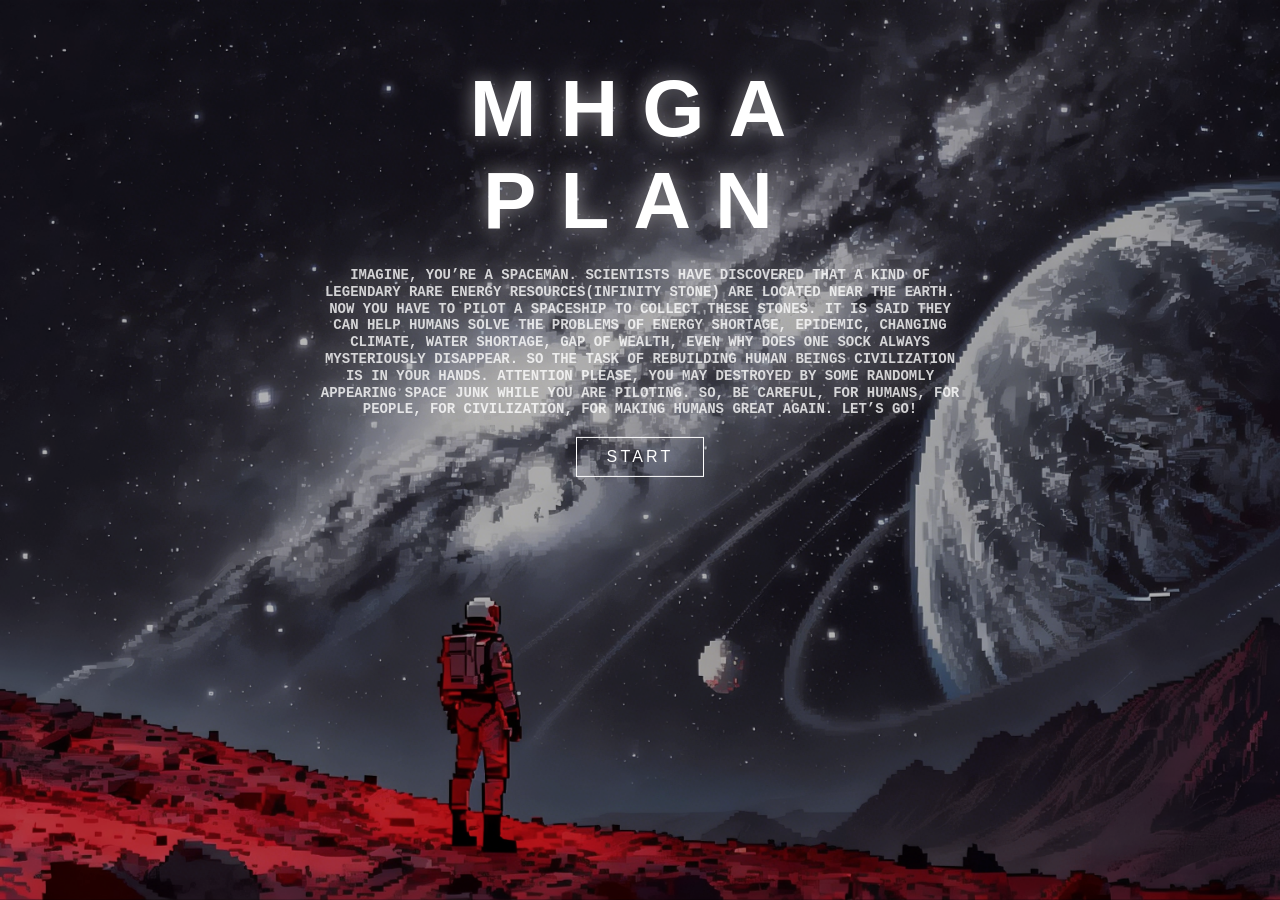
<file: index.html>
<!DOCTYPE html>
<html lang="zh-CN">

<head>
    <meta charset="UTF-8">
    <title>MHGA</title>
    <link rel="icon" href="icon.ico">
    <style>
        * {
            margin: 0;
            padding: 0;
            box-sizing: border-box;
        }

        .hero-view {
            width: 100%;
            height: 100vh;
            overflow: hidden;
            position: relative;
            background-color: #000;
        }

        .universe-bg {
            width: 100%;
            height: 100%;
            object-fit: cover;
            display: block;
            animation: starMove 30s infinite alternate ease-in-out;
        }

        @keyframes starMove {
            0% {
                transform: scale(1.0) translate(0, 0);
            }

            100% {
                transform: scale(1.1) translate(-1%, -1%);
            }
        }

        .glass-overlay {
            position: absolute;
            top: 0;
            left: 0;
            width: 100%;
            height: 100%;
            backdrop-filter: blur(0.7px) brightness(0.9);
            -webkit-backdrop-filter: blur(0.7px) brightness(0.9);
            background: rgba(0, 0, 0, 0.2);
            z-index: 2;
        }

        .content {
            position: absolute;
            top: 30%;
            left: 50%;
            transform: translate(-50%, -50%);

            color: white;
            text-align: center;
            font-family: sans-serif;
            letter-spacing: 0.5em;
            text-shadow: 0 0 20px rgba(255, 255, 255, 0.5);


            z-index: 3;
            font-size: 3rem;
        }

        .content h1 {
            font-size: 5rem;
            margin-bottom: 20px;
        }

        .content h2 {
            font-family: "Courier New", Courier, monospace;
            font-size: 14px;
            line-height: 1.2;
            letter-spacing: 0px;
            text-transform: uppercase;
            opacity: 0.8;

        }

        .content a {
            color: white;
            text-decoration: none;
            border: 1px solid white;
            padding: 10px 30px;
            font-size: 1rem;
            letter-spacing: 0.2em;
            transition: all 0.3s;
            display: inline-block;
        }

        .content a:hover {
            background: white;
            color: black;
            box-shadow: 0 0 20px rgba(255, 255, 255, 0.8);
        }
    </style>
</head>

<body>

    <div class="hero-view">
        <img src="universe.jpg" class="universe-bg" alt="Universe">
        <div class="glass-overlay"></div>
        <div class="content">
            <h1>MHGA PLAN</h1>
            <h2>Imagine, you’re a spaceman. Scientists have discovered that a kind of legendary rare energy
                resources(infinity stone) are located near the earth. Now you have to pilot a spaceship to collect these
                stones. It is said they can help humans solve the problems of energy shortage, epidemic, changing
                climate, water shortage, gap of wealth, even why does one sock always mysteriously disappear. So the
                task of rebuilding human beings civilization is in your hands. Attention Please, You may destroyed by
                some randomly appearing space junk while you are piloting. So, be careful, for humans, for people, for
                civilization, for Making Humans Great Again. Let’s go!</h2>
            <a href="sketch.html">START</a>
        </div>
    </div>

</body>

</html>
</file>
